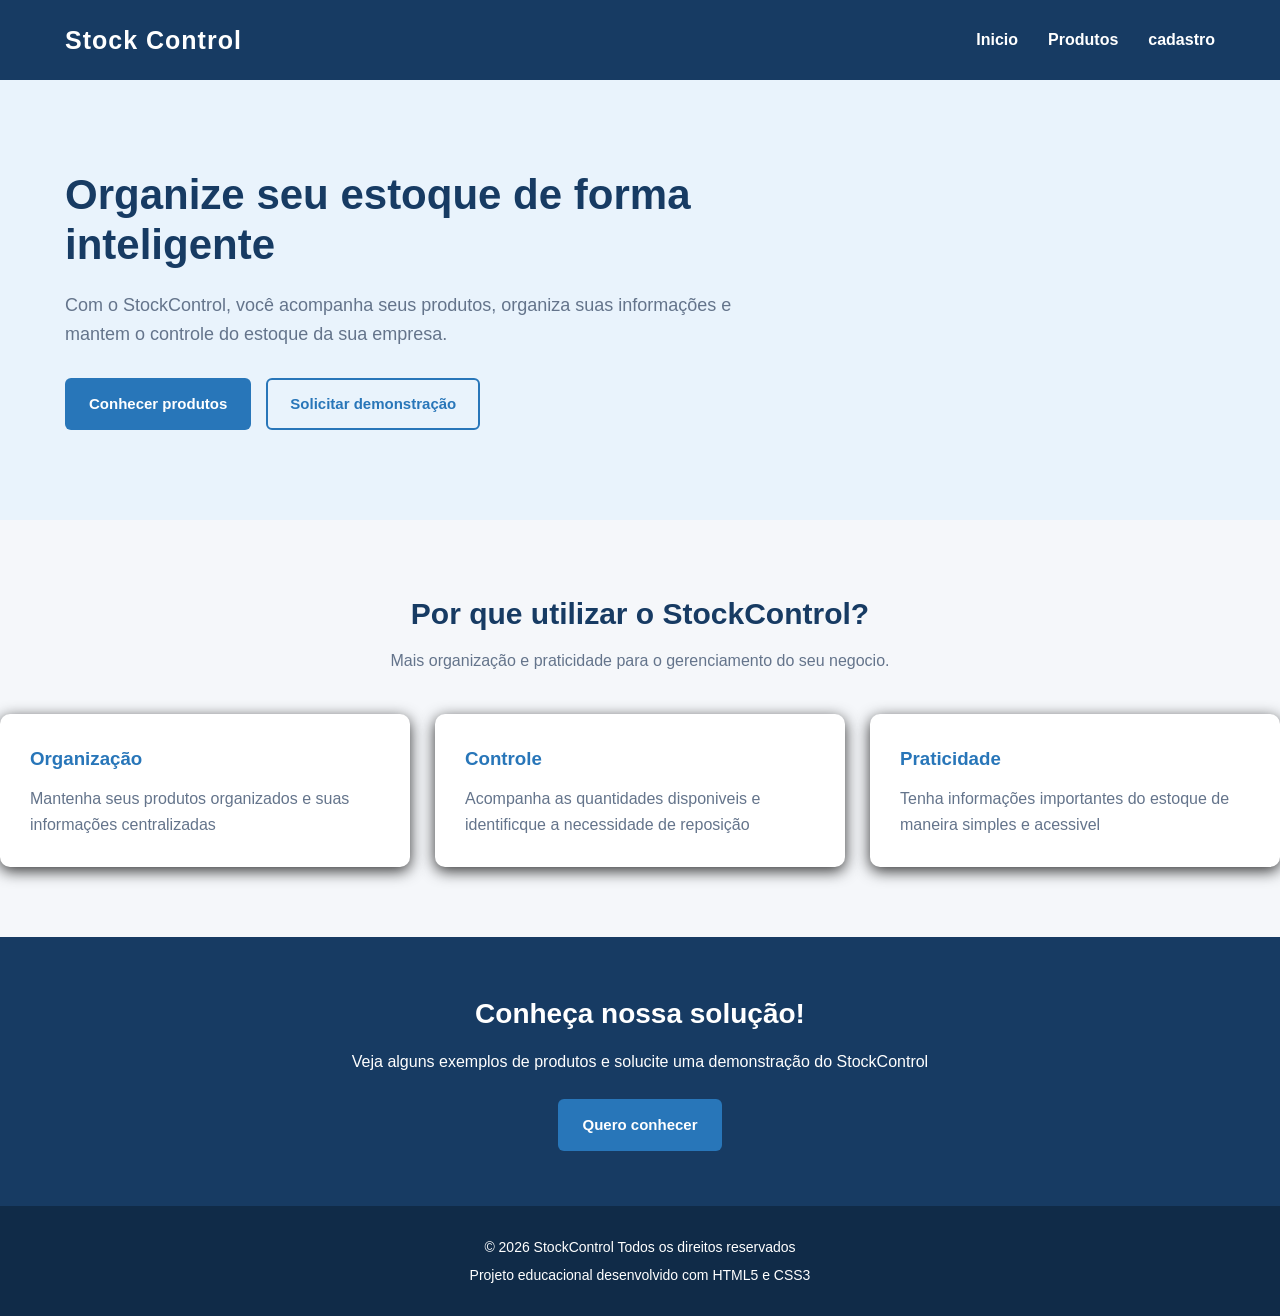
<file: index.html>
<!DOCTYPE html>
<html lang="pt-br">
<head>
    <meta charset="UTF-8">
    <meta name="viewport" content="width=device-width, initial-scale=1.0">
    <link rel="stylesheet" href="css/style.css">
    <title>StockControl</title>
</head>
<body>
    <!--CABEÇALHO DO SITE-->
    <header class="cabecalho">
        <!--IDENTIDADE VISUAL DA APLICAÇÃO-->
        <div class="container cabecalho-conteudo">
            <a href="index.html" class="logo">Stock Control</a>

            <!--MENU PRINCIPAL DE NAVEGAÇÃO-->
            <nav aria-label="menu principal">
                <ul class="menu">
                    <li>
                        <a href="index.html" aria-current="pagina">Inicio</a>
                    </li>
                    <li>
                        <a href="produtos.html">Produtos</a>
                    </li>
                    <li>
                        <a href="cadastro.html">cadastro</a>
                    </li>
                </ul>
            </nav>
        </div>
    </header>
    <!--CONTEUDO PRINCIPAL DA PAGINA-->
    <main>
        <!--SEÇÃO DE APRESENTAÇÃO-->
        <section class="destaque">
            <div class="container destaque-conteudo">
                <div class="destaque-texto">
                    <h1>
                        Organize seu estoque de forma inteligente
                    </h1>
                    <p>
                        Com o StockControl, você acompanha seus 
                        produtos, organiza suas informações e 
                        mantem o controle do estoque da sua empresa.
                    </p>
                    <!--LINKS QUE DIRECIONA PARA OUTRAS PAGINAS-->
                    <div class=" botoes">
                        <a href="produtos.html" class="botao botao-principal">
                            Conhecer produtos
                        </a>
                        <a href="cadastro.html" class="botao botao-secundario">
                            Solicitar demonstração
                        </a>

                    </div>
                </div>
            </div>
        </section>
        <!--SEÇÃO DE BENEFICIOS-->
        <section class="beneficios">
            <div class="conteiner">
                <div class="titulo-secao">
                    <h2>
                        Por que utilizar o StockControl?
                    </h2>
                    <p>
                        Mais organização e praticidade para
                        o gerenciamento do seu negocio.
                    </p>
                </div>
                <div class="beneficios-lista">
                    <article class="beneficio">
                        <h3>Organização</h3>
                        <p>Mantenha seus produtos organizados
                            e suas informações centralizadas
                        </p>
                    </article>
                    <article class="beneficio">
                        <h3>Controle</h3>
                        <p>
                            Acompanha as quantidades disponiveis e identificque a necessidade de reposição
                        </p>
                    </article>
                    <article class="beneficio">
                        <h3>Praticidade</h3>
                        <p>
                            Tenha informações importantes do estoque de maneira simples e acessivel
                        </p>
                    </article>
                </div>
            </div>
        </section>
        <!--SEÇÃO DE CHAMADA PARA AÇÃO-->
        <section class="chamada">
            <div class="container">
                <h2>Conheça nossa solução!</h2>
                <p>
                    Veja alguns exemplos de produtos e solucite uma demonstração do StockControl
                </p>
                <a href="cadastro.html" class=" botao botao-principal">
                    Quero conhecer
                </a>
            </div>
        </section>
    </main>
    <!--RODAPÉ DO SITE-->
    <footer class="rodape">
        <div class="container">
            <p>
                &copy; 2026 StockControl
                Todos os direitos reservados
            </p>
            <p>
                Projeto educacional desenvolvido com HTML5 e CSS3
            </p>
        </div>
    </footer>
</body>
</html>
</file>
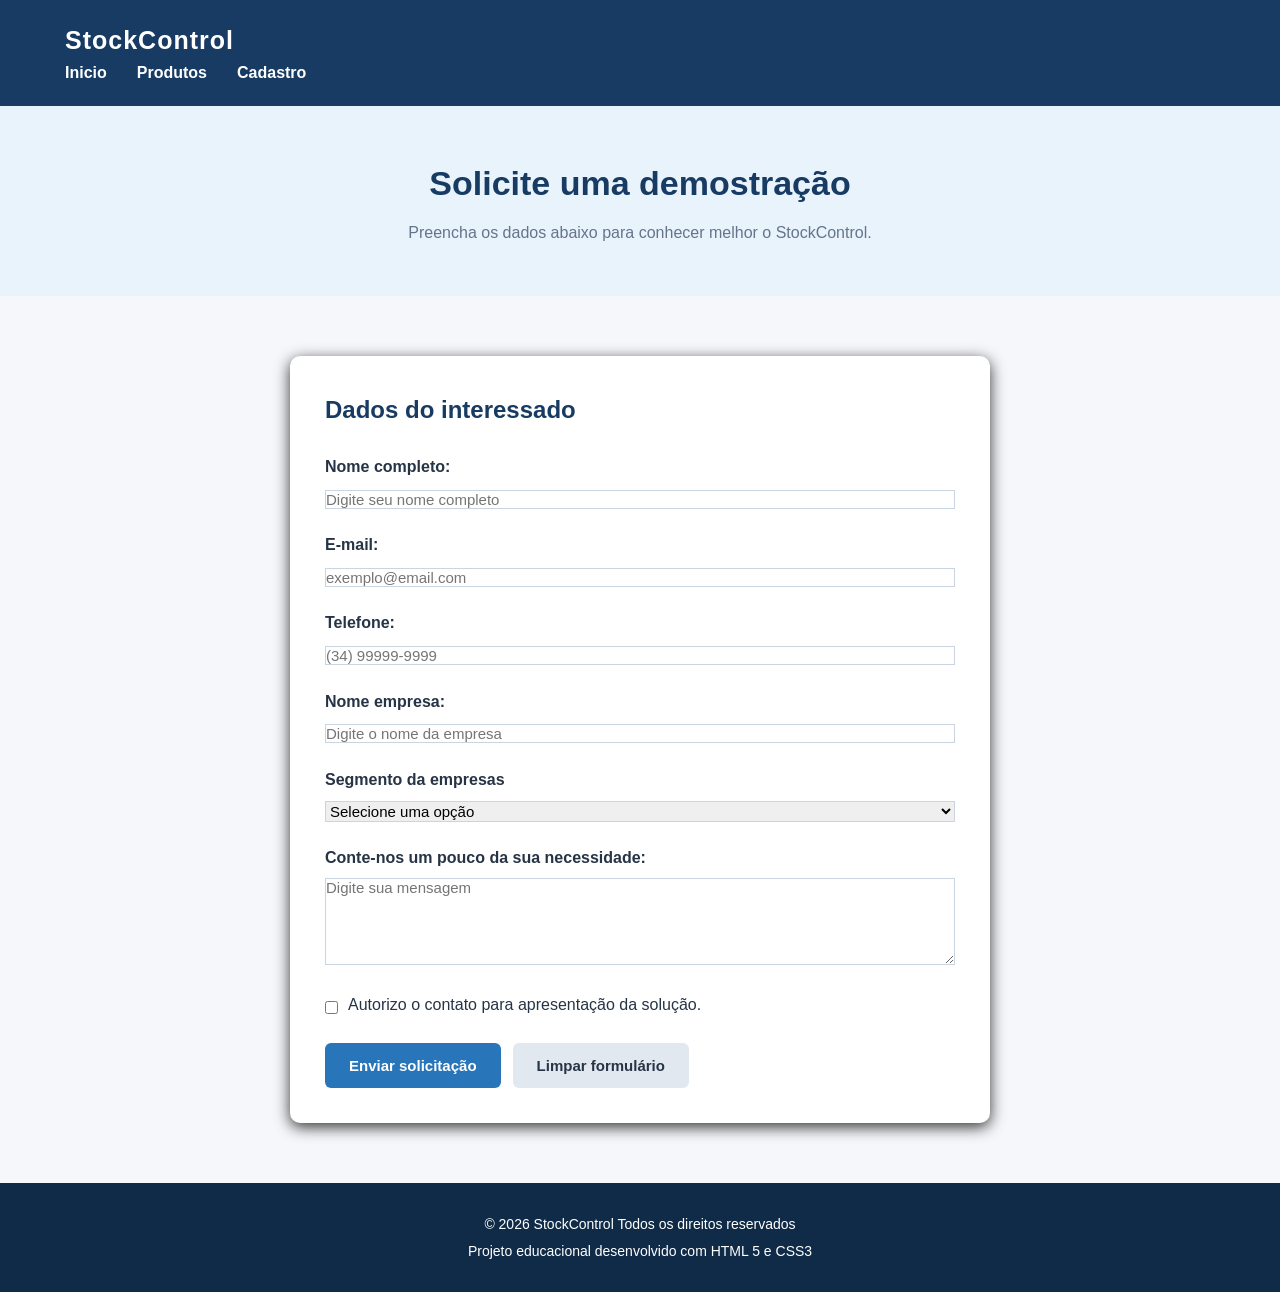
<file: cadastro.html>
<!DOCTYPE html>
<html lang="pt-br">
<head>
    <meta charset="UTF-8">
    <link rel="stylesheet" href="css/style.css">
    <meta name="viewport" content="width=device-width, initial-scale=1.0">
    <title>Cadastro | StockControl</title>
</head>
<body>
    <!--CABEÇALHO-->
    <header class="cabecalho">
        <div class="container cabecalho_conteudo">
            <a href="index.html" class="logo">StockControl</a>
            <nav aria-label="menu principal">
                <ul class="menu">
                    <li>
                        <a href="index.html">Inicio</a>
                    </li>
                    <li>
                        <a href="produtos.html">Produtos</a>
                    </li>
                    <li>
                        <a href="cadastro.html" aria-current="page">Cadastro</a>
                    </li>
                </ul>
            </nav>
        </div>
    </header>
    <!--CONTEUDO PRINCIPAL-->
    <main>
        <section class="titulo-pagina">
            <div class="container">
                <h1>Solicite uma demostração</h1>
                <p>
                    Preencha os dados abaixo para conhecer melhor o StockControl.
                </p>
            </div>
        </section>
        <!--Area do formulario-->
        <section class="secao-formulario">
            <div class="container">
                <form class="formulario" action="#" method="post">
                    <h2>Dados do interessado</h2>
                    <!--CAMPO NOME-->
                        <div class="grupo-campo">
                            <label for="nome">
                                Nome completo:
                            </label>
                            <input type="text" name="nome" id="nome" placeholder="Digite seu nome completo" required minlength="3" autocomplete="name">
                        </div>
                       <!--CAMPO E-MAIL-->
                       <div class="grupo-campo">
                            <label for="email">
                                E-mail:
                            </label>
                            <input type="email" name="email" id="email" placeholder="exemplo@email.com" required autocomplete="email">
                       </div> 
                       <!--COMAPO TELEFONE-->
                       <div class="grupo-campo">
                            <label for="telefone">
                                Telefone:
                            </label>
                            <input type="tel" name="telefone" id="telefone" placeholder="(34) 99999-9999" autocomplete="tel">
                       </div>
                       <!--CAMPO EMPRESA-->
                       <div class="grupo-campo">
                        <label for="empresa">
                            Nome empresa:
                        </label>
                        <input type="text" name="empresa" id="emrpesa" placeholder="Digite o nome da empresa" required autocapitalize="organization">
                       </div>
                       <!--CAMPO DE SELEÇÃO-->
                       <div class="grupo-campo">
                        
                       </select>
                        <label for="segmento">
                            Segmento da empresas
                        </label> 
                            <select name="segmento" id="segmento" required>
                                <option value="">Selecione uma opção</option>
                                <option value="comercio">comércio</option>
                                <option value="industria">Indústria</option>
                                <option value="servicos">Prestação de serviçoes</option>
                                <option value="outros">Outros</option>
                            </select>
                       </div>
                       <!--CAMPO DE TEXTO-->
                       <div class="grupo-campo">
                        <label for="mensagem">
                            Conte-nos um pouco da sua necessidade:
                        </label>
                        <textarea name="mensagem" id="mensagem" rows="5" placeholder="Digite sua mensagem"></textarea>
                       </div>
                       <!--CAMPO DE AUTORIZAÇÃO-->
                       <div class="grupo-checkbox">
                        <input type="checkbox" name="autautorizacao" id="autautorizacao" required>
                        <label for="autautorizacao">
                            Autorizo o contato para apresentação da solução.
                        </label>
                       </div>
                       <!--BOTÕES-->
                       <div class="acoes-formulario">
                        <button type="submit" class="botao botao-principal">
                            Enviar solicitação
                        </button>
                        <button type="reset" class="botao botao-limpar">
                            Limpar formulário
                        </button>
                       </div>
                </form>
            </div>
        </section>
    </main>
    <footer class="rodape">
        <div class="container">
            <p>
                &copy; 2026 StockControl
                Todos os direitos reservados
            </p>
            <p>
                Projeto educacional desenvolvido com HTML 5 e CSS3
            </p>
        </div>
    </footer>
</body>
</html>
</file>
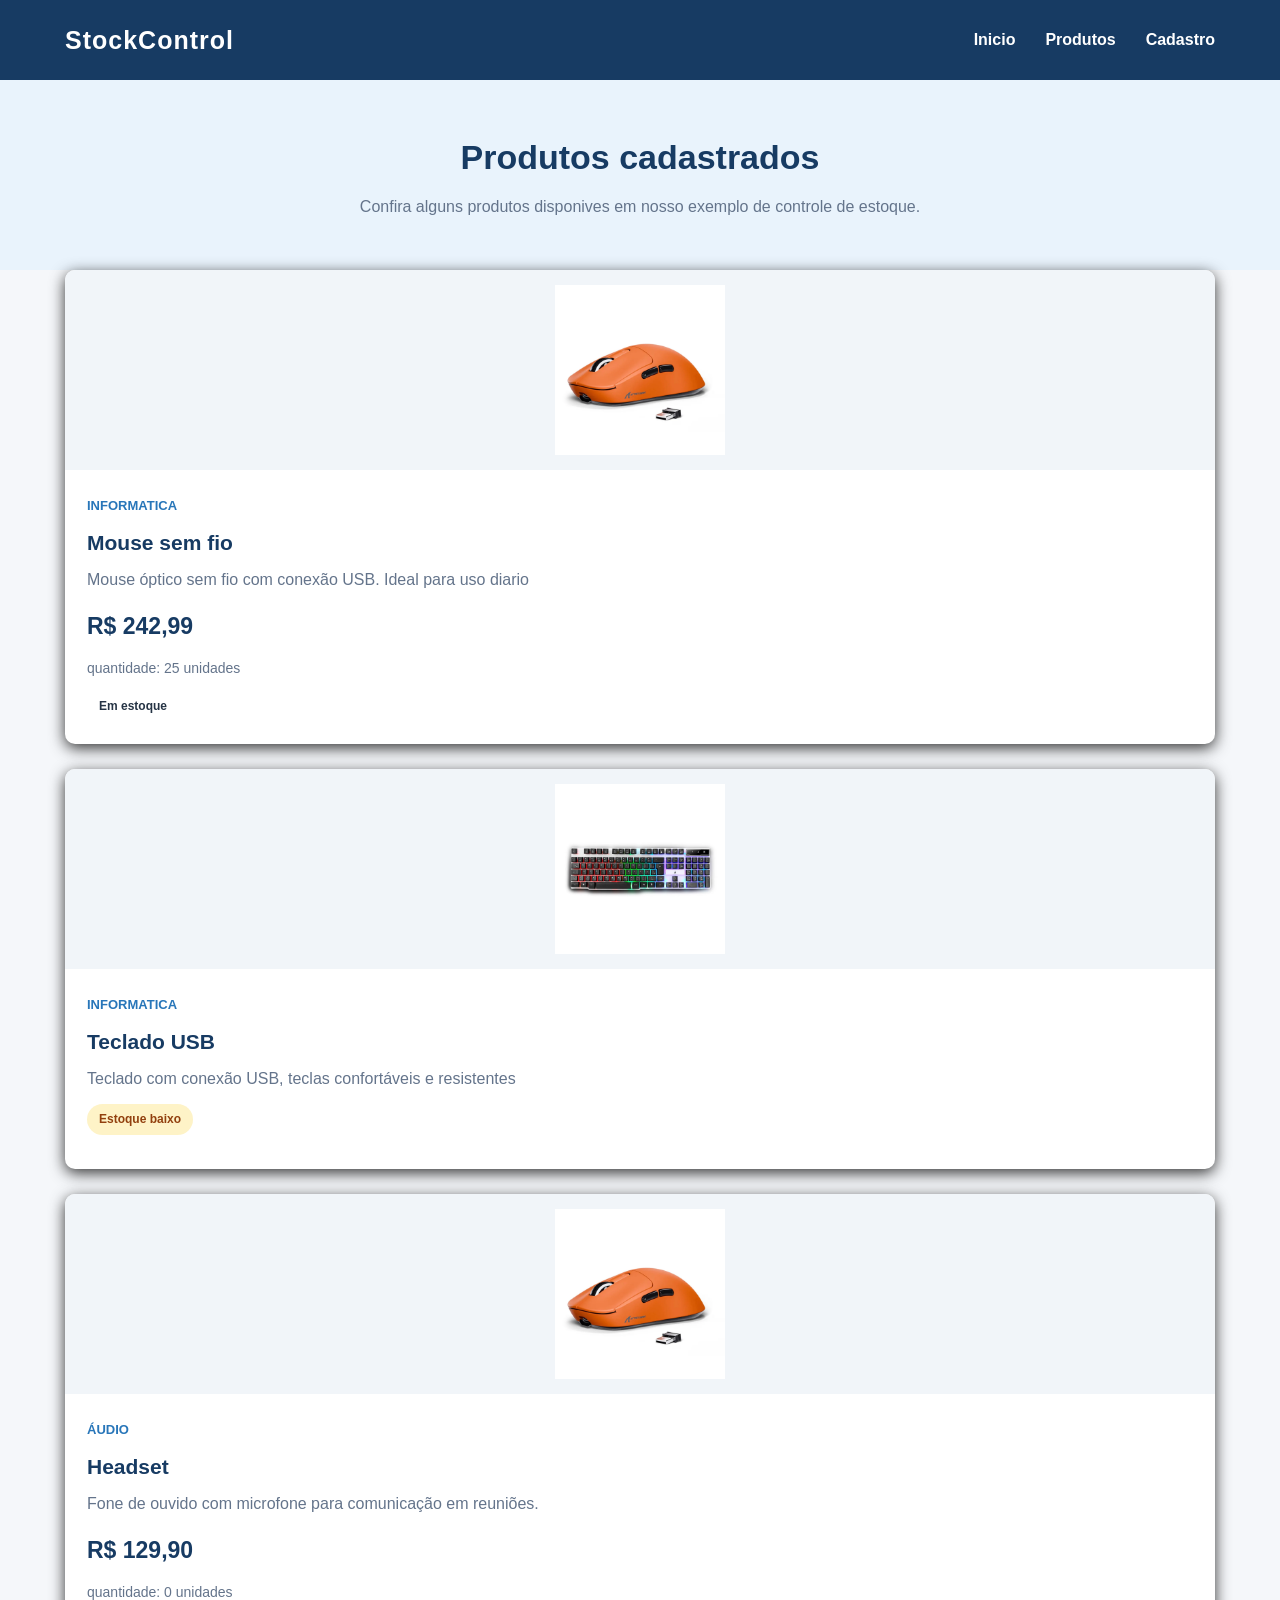
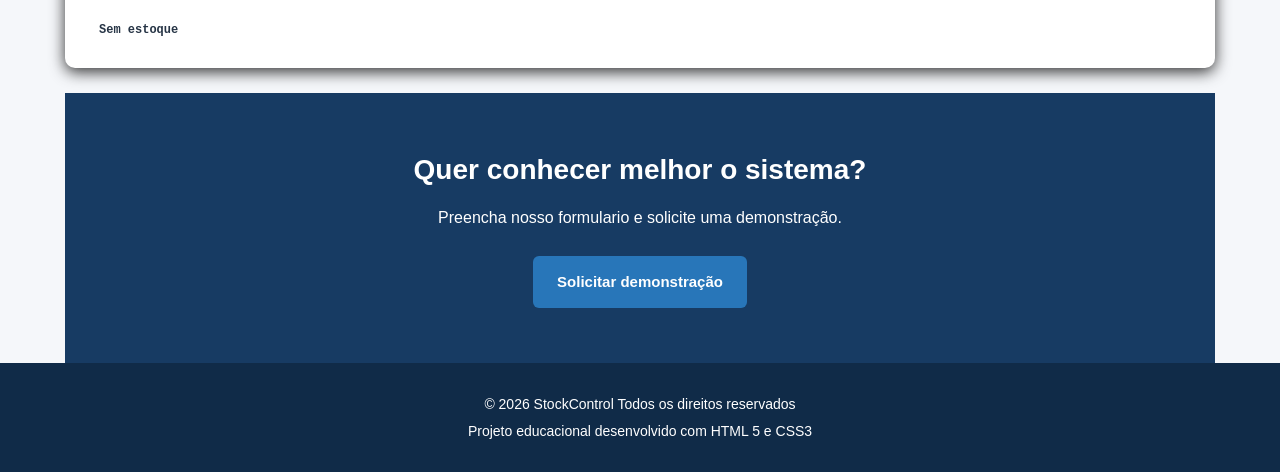
<file: produtos.html>
<!DOCTYPE html>
<html lang="pt-br">
<head>
    <meta charset="UTF-8">
    <link rel="stylesheet" href="css/style.css">
    <meta name="viewport" content="width=device-width, initial-scale=1.0">
    <title>Produtos | StockControl</title>
</head>
<body>
    <!--CABEÇALHO-->
    <header class="cabecalho">
        <div class="container cabecalho-conteudo">
            <a href="index.html" class="logo">
                StockControl
            </a>
            <nav aria-label="Menu princiapl">
                <ul class="menu">
                    <li>   
                        <a href="index.html">Inicio</a>
                    </li>
                    <li>
                        <a href="produtos.html" aria-current="page">Produtos</a>
                    </li>
                    <li>
                        <a href="cadastro.html">Cadastro</a>
                    </li>
                </ul>
            </nav>
        </div>
    </header>
    <!--CONTEUDO PRINCIPAL-->
    <main>
        <!--TITULO DA PAGINA-->
        <section class="titulo-pagina">
            <div class="container">
                <h1>
                    Produtos cadastrados
                </h1>
                <p>
                    Confira alguns produtos disponives em nosso exemplo de controle de estoque.
                </p>
            </div>
        </section>
        <!--LISTA DE PRODUTOS-->
        <section class="secao_produtos">
            <div class="container">
                <div class="card-produtos">
                    <!--PRIMEIRO CARD-->
                    <article class="card-produto">
                        <!--IMAGEM ILUSTRATIVA-->
                            <img src="imagens/mouse.webp" alt="mouse sem fio">
                            <div class="card-conteudo">
                                <span class="categoria">
                                    Informatica
                                </span>
                                <h2>
                                    Mouse sem fio
                                </h2>
                                <p>
                                    Mouse óptico sem fio com conexão USB.
                                    Ideal para uso diario
                                </p>
                                <p class="preco">
                                    R$ 242,99
                                </p>
                                <p class="quantidade">
                                    quantidade: 25 unidades
                                </p>
                                <span class="status status-disponivel">
                                    Em estoque
                                </span>
                            </div>
                    </article>
                    <!--SEGUNDO CARD-->
                    <article class="card-produto">
                        <img src="imagens/teclado.webp" alt="teclado com conexão USB">
                        <div class="card-conteudo">
                            <span class="categoria">
                                Informatica
                            </span>
                            <h2>
                                Teclado USB
                            </h2>
                            <p>
                                Teclado com conexão USB, teclas confortáveis e resistentes
                            </p>
                            <p>
                                <span class="status status-baixo">
                                    Estoque baixo
                                </span>
                            </p>
                        </div>
                    </article>
                    <article class="card-produto">
                        <img src="imagens/mouse.webp" alt="Headset com microfone">
                        <div class="card-conteudo">
                            <span class="categoria">
                                Áudio
                            </span>
                            <h2>Headset</h2>
                            <p>
                                Fone de ouvido com microfone
                                para comunicação em reuniões.
                            </p>
                            <p class="preco">
                                R$ 129,90
                            </p>
                            <p class="quantidade">
                                quantidade: 0 unidades
                            </p>
                            <samp class="status status_esgotado">
                                Sem estoque
                            </samp>
                        </div>
                    </article>
                    <!--CHAMADA PARA CADASTRO-->
                    <section class="chamada">
                        <div class="container">
                            <h2>
                                Quer conhecer melhor o sistema?
                            </h2>
                            <p>
                                Preencha nosso formulario e solicite uma demonstração.
                            </p>
                            <a href="cadastro.html" class="botao botao-principal">
                                Solicitar demonstração
                            </a>
                        </div>
                    </section>
                </div>
            </div>
        </section>
    </main>
    <footer class="rodape">
        <div class="container">
            <p>
                &copy; 2026 StockControl
                Todos os direitos reservados
            </p>
            <p>
                Projeto educacional desenvolvido com HTML 5 e CSS3
            </p>
        </div>
    </footer>
</body>
</html>
</file>
<file: css/style.css>
/*variaveis e configurações gerais*/

:root{
    --cor-principal: #173B63;
    --cor-segundaria: #2876B9;
    --cor-destaque: #E9F3FC;

    --cor-texto: #263445;
    --cor-texto-claro: #64748B;

    --cor-fundo: #f5f7fa;
    --cor-branco: #FFFFFF;

    --cor-sucesso: #198754;
    --cor-alerta: #D18A17;
    --cor-erro: #dc3545;
    --sombra: 0 4px 15px rgba(0, 0, 0, 0.8);

}

*{
    margin: 0;
    padding: 0;
    box-sizing: border-box;
}

body{
    font-family: Arial, Helvetica, sans-serif;
    color: var(--cor-texto);
    background-color: var(--cor-fundo);
    line-height: 1.6;
}

/*configurações padrão dos links*/
a{
    text-decoration: none;
    color: inherit;
}

/*imagens não ultrapassem o espço disponível*/
img{
    max-width: 100%;
    display: block  ;
}

/*classe utilizada para centralizar o conteudo*/
.container{
    width: 90%;
    max-width: 1150px;
    margin: 0 auto;
}

/*cabeçalho e menu de navegação*/
.cabecalho{
    background-color: var(--cor-principal);
    color: var(--cor-branco);
    padding: 20px 0 ;
}

.cabecalho-conteudo{
    display: flex;
    justify-content: space-between;
    align-items: center;
    gap: 20px;
}

/*logo do projeto*/
.logo{
    font-size: 25px;
    font-weight: bold;
    letter-spacing: 1px;
}

/*remove os marcadores da lista*/
.menu{
    list-style: none;
    display: flex;
    gap: 30px;
}

/*links do menu*/
.menu a{
    color:  var(--cor-branco);
    font-weight: bold;
    transition: color 0.3s;
}

/*efeito de transição ao passr o mouse*/
.menu a:hover, .menu a [aria-current="page"]{
    color: #a9d7ff;
}

/*pagina inicial - destaque*/
.destaque{
    background-color: var(--cor-destaque);
    padding: 90px 0;
}

.destaque-conteudo{
    display: flex;
    align-items: center;
    min-height: 250px;
}

.destaque-texto{
    max-width: 700px;
}

.destaque h1{
    font-size: 42px;
    color: var(--cor-principal);
    line-height: 1.2;
    margin-bottom: 20px;
}

.destaque p{
    font-size: 18px;
    color: var(--cor-texto-claro);
    margin-bottom: 30px;
}

/*Agrupamento dos botões*/
.botoes{
    display: flex;
    flex-wrap: wrap;
    gap: 15px;
}

/*botões*/
.botao{
    display: inline-block;
    padding: 12px 22px;
    border-radius: 6px;
    font-size: 15px;
    font-weight: bold;
    border: 2px solid transparent;
    cursor: pointer;
    transition: 0.3s;
}

/*botão principal*/
.botao-principal{
    background-color: var(--cor-segundaria);
    color: var(--cor-branco);
}

.botao-principal:hover{
    background-color: var(--cor-principal);
}

/*botão segundario*/
.botao-secundario{
    border-color: var(--cor-segundaria);
    color: var(--cor-segundaria);
}

.botao-secundario:hover{
    background-color: var(--cor-segundaria);
    color: var(--cor-branco);
}

/*botão para limpar o formulario*/
.botao-limpar{
    background-color: #e2e8f0;
    color: var(--cor-texto);
}

.botao-limpar:hover{
    background-color: #cdb5e1;
}

/*seção de  beneficio*/
.beneficios{
    padding: 70px 0;

}
.titulo-secao{
    text-align: center;
    margin-bottom: 40px;
}

.titulo-secao h2{
    color: var(--cor-principal);
    font-size: 30px;
    margin-bottom: 10px;
}

.titulo-secao p{
    color: var(--cor-texto-claro);
}

/*organizar os beneficios em colunas*/
.beneficios-lista{
    display: grid;
    grid-template-columns: repeat(3, 1fr);
    gap: 25px;
}

.beneficio{
    background-color: var(--cor-branco);
    padding: 30px;
    border-radius: 10px;
    box-shadow: var(--sombra);
}

.beneficio h3{
    color: var(--cor-segundaria);
    margin-bottom: 12px;
}

.beneficio p{
    color: var(--cor-texto-claro);
}

/*estilização da chamada para ação*/
.chamada{
    background-color: var(--cor-principal);
    color: var(--cor-branco);
    padding: 55px 20px;
    text-align: center;
}

.chamada h2{
    font-size: 28px;
    margin-bottom: 12px;
}

.chamada p{
    margin-bottom: 25px;
}

/*titulo das paginas internas*/

.titulo-pagina{
    background-color: var(--cor-destaque);
    padding: 50px 0;
    text-align: center;
}

.titulo-pagina h1{
    color: var(--cor-principal);
    font-size: 34px;
    margin-bottom: 10px;
}

.titulo-pagina p{
    color: var(--cor-texto-claro);

}

/*estilizar cards produtos*/
.secao-produtos{
    padding: 60px 0;
}

/*grid que organiza os cards*/
.card-produtos{
    display: grid;
    grid-template-columns: 3, 1fr;
    gap: 25px;
}

/*estrutura individual do card*/
.card-produto{
    background-color: var(--cor-branco);
    border-radius: 10px;
    overflow: hidden;
    box-shadow: var(--sombra);
    transition: transform 0.3s;
}

.card-produto:hover{
    transform: translateY(-5px);
}

/*imagem do produto*/
.card-produto img{
    width: 100%;
    height: 200px;
    object-fit: contain;
    background-color: #F1F5F9;
    padding: 15px;
}

/*area de informações do card*/
.card-conteudo{
    padding: 22px;
}

/*categoria do produto*/
.categoria{
    color: var(--cor-segundaria);
    font-size: 13px;
    font-weight: bold;
    text-transform: uppercase;
}

.card-conteudo h2{
    color: var(--cor-principal);
    font-size: 21px;
    margin: 8px 0;

}

.card-conteudo p{
    color: var(--cor-texto-claro);
    margin-bottom: 12px;
}

/*preço do produto*/
.card-conteudo .preco{
    color: var(--cor-principal);
    font-size: 23px;
    font-weight: bold;
    margin-top: 15px;
}

.card-conteudo .quantidade{
    font-size: 14px;
}

/*situação do estoque*/
.status{
    display: inline-block;
    padding: 6px 12px;
    border-radius: 20px;
    font-size: 12px;
    font-weight: bold;
}

.status-desponivel{
    background-color: #d1fae5;
    color: var(--cor-sucesso);
}

.status-baixo{
    background-color: #fef3c7;
    color: #92400e;
}

.status-esgotado{
    background-color: #fee2e2;
    color: var(--cor-erro);
}

/*fromulario*/
.secao-formulario{
    padding: 60px 0;
}

/*caixa principal do formualario*/
.formulario{
    background-color: var(--cor-branco);
    max-width: 700px;
    margin: 0 auto;
    padding: 35px;
    border-radius: 10px;
    box-shadow: var(--sombra);
}

.formulario h2{
    color: var(--cor-principal);
    margin-bottom: 25px;
}

/*grupo label e seu campo*/
.grupo-campo{
    margin-bottom: 20px;
}

.grupo-campo label{
    display: block;
    font-weight: bold;
    margin-bottom: 7px
}

/*estilização do grupo de entrada*/
.grupo-campo input, .grupo-campo select, .grupo-campo textarea{
    width: 100%;
    border: 1px solid #cbd5e1;
    border-radius: 6pz;
    font-family: inherit;
    font-size: 15px;
}

/*destaque visual no campo*/
.grupo-campo input:focus, .grupo-campo select:focus, .grupo-campo textarea:focus{
    outline: 2px solid var(--cor-segundaria);
    border-color: var(--cor-segundaria);
}

/*permite redimencionar verticalmente os campos de mensagem*/
.grupo-campo textarea{
    resize:vertical;
}

/*checkbox e seu texto*/
.grupo-checkbox{
    display: flex;
    align-items: center;
    gap: 10px;
    margin: 20px 0;
}

.grupo-checkbox input{
    margin-top: 5px;
}

.acoes-formulario{
    display: flex;
    flex-wrap: wrap;
    gap: 12px;
    margin-top: 25px;
}

/*rodapé*/
.rodape{
    background-color: #102b48;
    color: var(--cor-branco);
    padding: 25px 0;
    text-align: center;
}

.rodape p{
    font-size: 14px;
    margin: 5px 0;
}

/*ajustes para tablets e telas menores*/
@media(max-width: 900px){
    .card-produtos, .beneficios-lista{
        grid-template-columns: repeat(2, 1fr);
    }
}
/*ajustes para celulares*/
@media(max-width: 600px){
    .cabecalho-conteudo{
        flex-direction: column;
    }

    .menu{
        flex-wrap: wrap;
        justify-content: center;
        gap: 15px;
    }

    .destaque h1{
        font-size: 30px;
    }

    .destaque{
        padding: 60px 0;
    }

    .botoes{
        flex-direction: column;
    }

    .botao{
        text-align: center;
    }

    .card-produtos, .beneficios-lista{
        grid-template-columns: 1fr;
    }

    .formulario{
        padding: 22px;
    }

    .titulo-pagina h1{
        font-size: 27px;
    }
}
</file>
